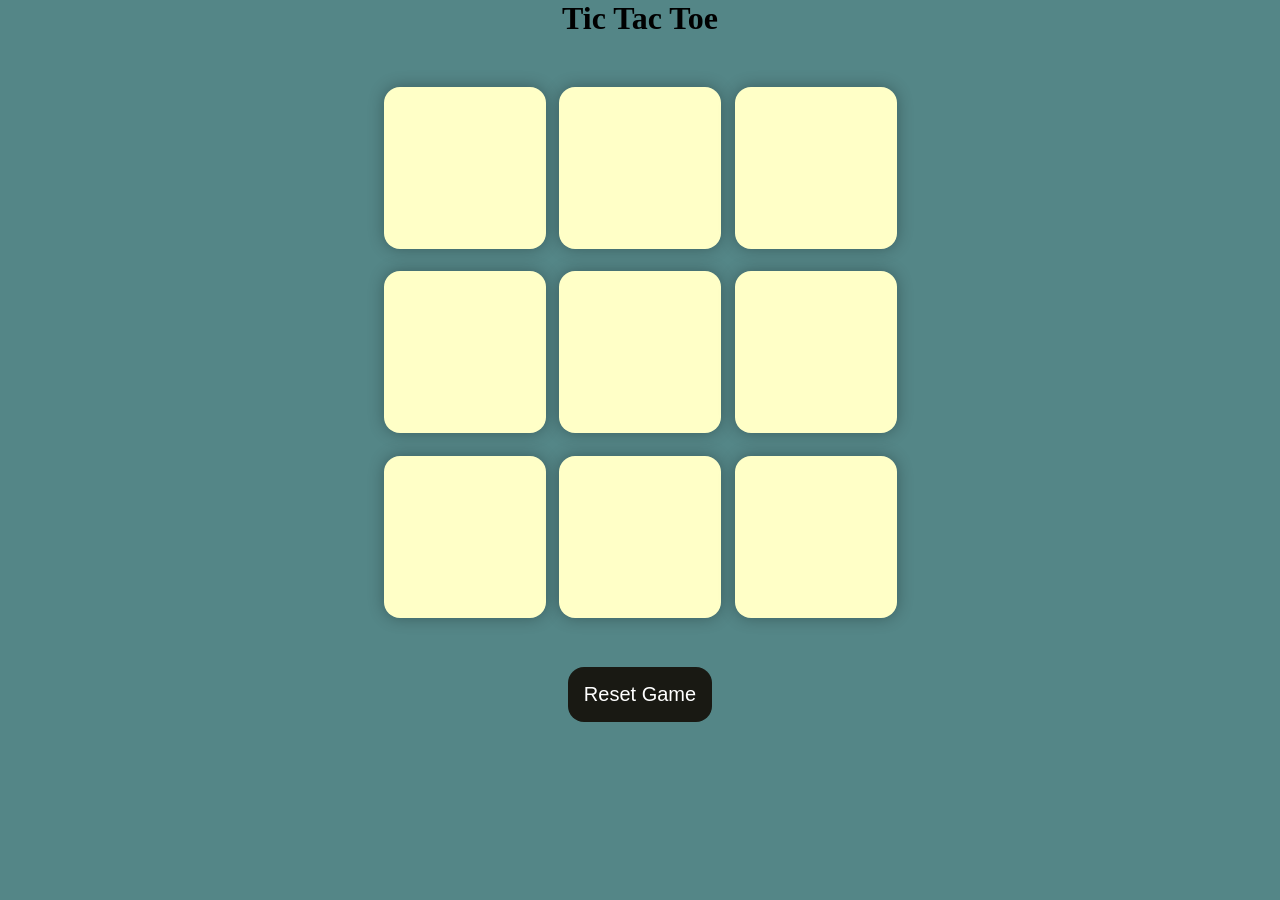
<file: index.html>
<!DOCTYPE html>
<html lang="en">
<head>
  <meta charset="UTF-8">
  <meta name="viewport" content="width=device-width, initial-scale=1.0">
  <title>Tic-Tac-Toe Game</title> 
 <link rel="stylesheet" href="Style.css">
</head>

<body>
  <div class="msg-container hide">
  <p id="msg">Winner</p>
  <button id="new-btn">New Game</button>
</div>
  <main>
    <h1>Tic Tac Toe</h1>
    <div class="container">
    <div class="game">
    <button class="box"></button>
    <button class="box"></button>
    <button class="box"></button>
    <button class="box"></button>
    <button class="box"></button>
    <button class="box"></button>
    <button class="box"></button>
    <button class="box"></button>
    <button class="box"></button>
    
    
  </div>
</div>
    <button id="reset-btn">Reset Game</button>
  </main>
  
 <script src="first1.js"></script>
  
  
  
  
</body>
</html>
</file>
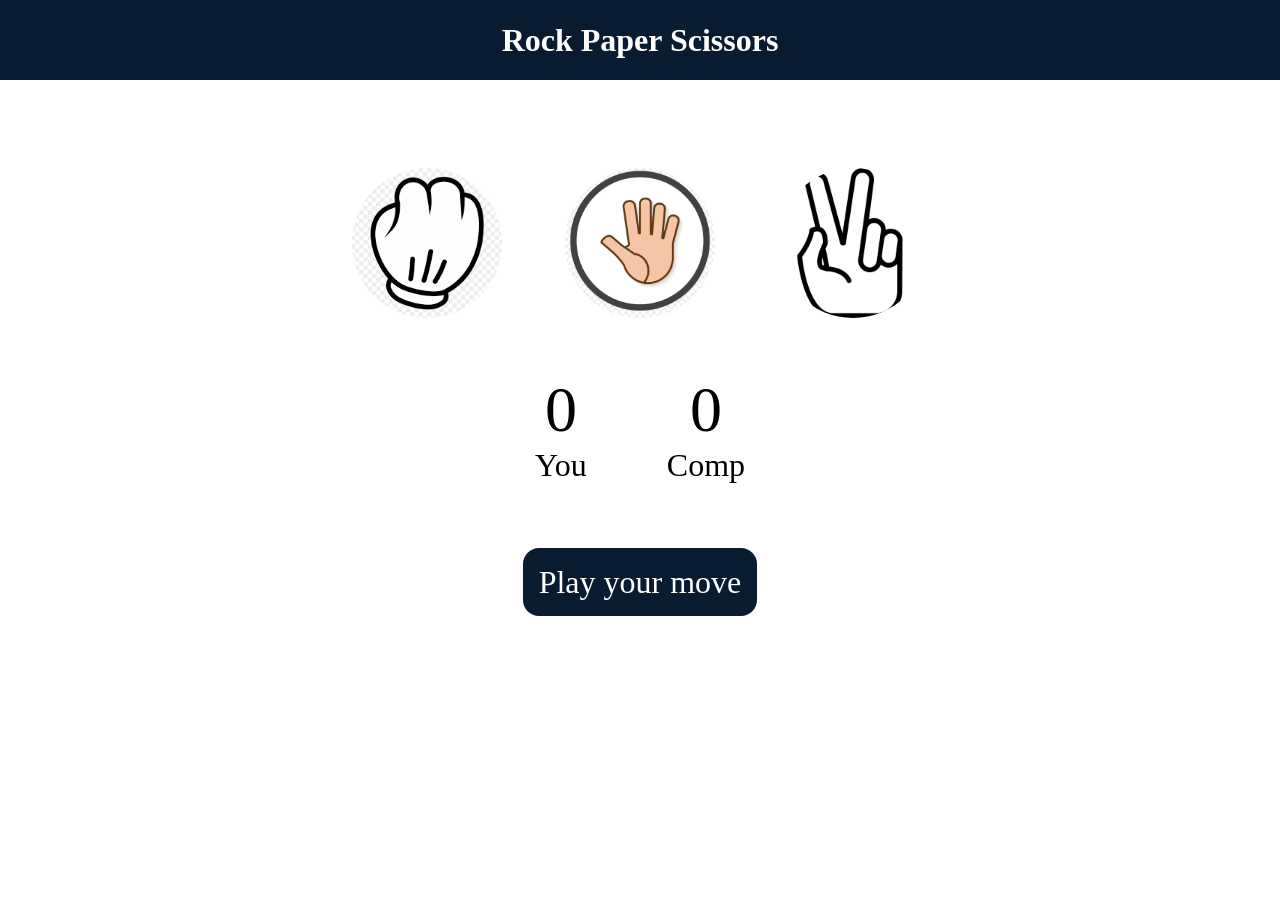
<file: index1.html>
<!DOCTYPE html>
<html lang="en">
<head>
    <meta charset="UTF-8">
    <meta name="viewport" content="width=device-width, initial-scale=1.0">
    <title>Rock Paper Scissors Game</title>
    <link rel="stylesheet" href="Style1.css"/>
</head>
<body>
    <h1>Rock Paper Scissors</h1>
    <div class ="choices">
        <div class="choice" id="rock">
            <img src="./Stone image.png" />

        </div>
        <div class="choice" id="paper">
            <img src="./paper image.png" />
        </div>
        <div class="choice" id="Scissors">
            <img src="./Sccissor image.png" />
        </div>
    </div>
    <div class="score-board">
        <div class="score" >
            <p id="user-score">0</p>
            <p>You</p>
            </div>
           
    
        <div class="score" >
            <p id="comp-score">0</p>
            <p>Comp</p>
        </div>
    </div>
    <div class="msg-container">
        <p id="msg">Play your move</p>
    </div>
    <script src="app.js"></script>
    
</body>
</html>
</file>
<file: Style.css>
*{
   margin:0;
   padding:0;
}
/*vmin= 1% of the viewport's smaller dimension */
body{
   background-color:#548687;
   text-align:center;
}

.container {
   height:70vh;
   display:flex; 
    justify-content:center;
   align-items:center;
   
}
 .game{
   height:60vmin;
   width:60vmin;
   display:flex;
   flex-wrap:wrap;
   justify-content:center;
   align-items:center;
   gap:1.5vmin;
  

}
.box {
   height:18vmin;
   width:18vmin;
   border-radius:1rem;
   border:none;
   box-shadow:0 0 1rem rgba(0,0,0,0.3);
   font-size:8vmin;
   color:#b0413e;
   background-color:#ffffc7;
}

 #reset-btn {
   padding:1rem;
   font-size:1.25rem;
   background-color:#191913;
   color:#fff;
   border-radius:1rem;
   border:none;
}

#new-btn {
   padding:1rem;
   font-size:1.25rem;
   background-color:#191913;
   border-radius:1rem;
   color:#fff;
}

#msg {
   color:#ffffc7;
   font-size:5vmin;
}

.msg-container  {
   height:100vmin;
   display:flex;
   justify-content:center;
   align-items:center;
   flex-direction:column;
    gap:2rem; 
   
}
.hide{
   display:none;
}
</file>
<file: Style1.css>
* {
    margin:0;
    padding:0;
    text-align:center;
}

h1 {
    background-color:#081b31;
    color:#fff;
    height:5rem;
    line-height:5rem;
}

.choice {
    height:165px;
    width:165px;
    border-radius:50%;
    display:flex;
    justify-content:center;
    align-items:center;
}

.choice:hover {
    cursor:pointer;
    background-color:#081b31;
}
img {
    height:150px;
    width:150px;
    object-fit:cover;
    border-radius:50%;
}

.choices{
    display:flex;
    justify-content:center;
    align-items:center;
    gap:3rem;
    margin-top:5rem;
}
.score-board {
    display:flex;
    justify-content:center;
    flex-wrap:wrap;
    align-items:center;
    font-size:2rem;
    margin-top:3rem;
    gap:5rem;
}

#user-score,
#comp-score {
    font-size:4rem;
}

.msg-container {
    margin-top:5rem;
}
#msg {
   
    background-color:#081b31;
    color:#fff;
    font-size:2rem;
    display:inline;
    padding:1rem;
    border-radius:1rem;
}
</file>
